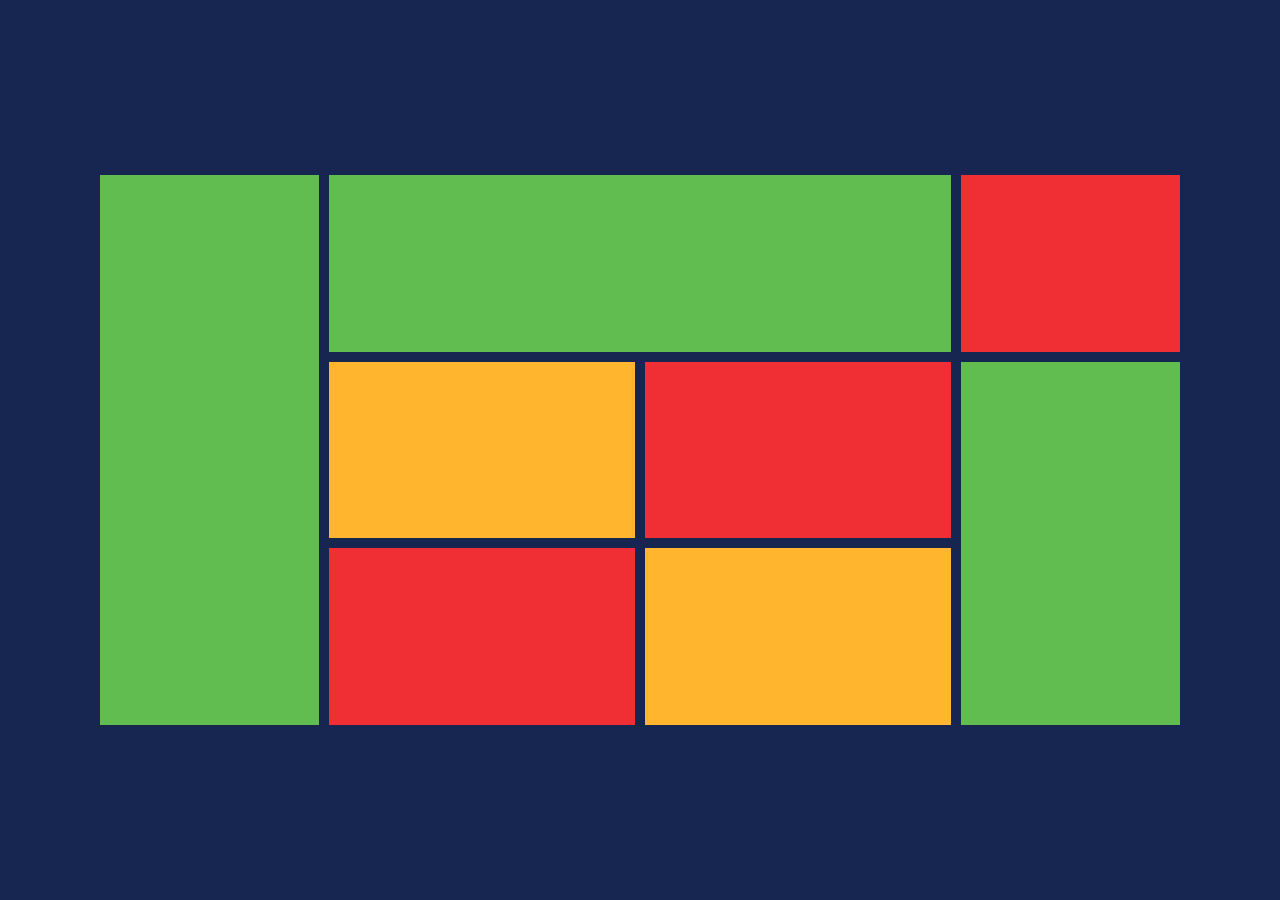
<file: index.html>
<!DOCTYPE html>
<html lang="en">
<head>
    <meta charset="UTF-8">
    <meta name="viewport" content="width=device-width, initial-scale=1.0">
    <title>Document</title>
    <link rel="stylesheet" href="style.css">
</head>
<body>
     <div class="grid-container">

        <div class="box green-left"></div>

        <div class="box green-top"></div>

        <div class="box red-top"></div>

        <div class="box yellow-middle"></div>

        <div class="box red-middle"></div>

        <div class="box red-bottom"></div>

        <div class="box yellow-bottom"></div>

        <div class="box green-right"></div>

    </div>
    
</body>
</html>
</file>
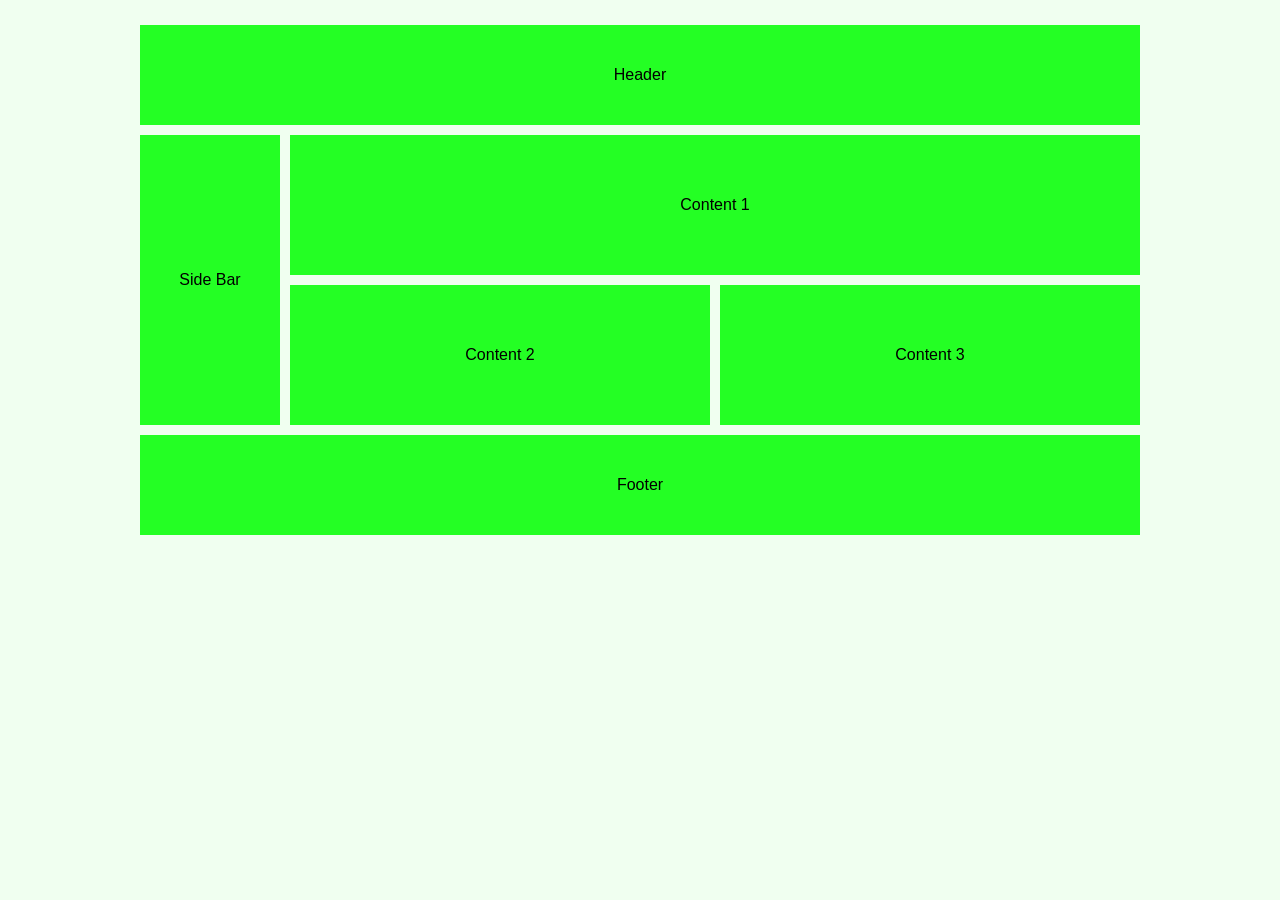
<file: grid.html>
<!DOCTYPE html>
<html lang="en">
<head>
    <meta charset="UTF-8">
    <meta name="viewport" content="width=device-width, initial-scale=1.0">
    <title>Document</title>
    <link rel="stylesheet" href="grid.css">
</head>
<body>
     <div class="container">

        <div class="header">Header</div>

        <div class="sidebar">Side Bar</div>

        <div class="content1">Content 1</div>

        <div class="content2">Content 2</div>

        <div class="content3">Content 3</div>

        <div class="footer">Footer</div>

    </div>

    
</body>
</html>
</file>
<file: style.css>
* {
            box-sizing: border-box;
        }

        body {
            margin: 0;
            min-height: 100vh;
            background: #172650;
            display: flex;
            justify-content: center;
            align-items: center;
            padding: 40px;
        }

        .grid-container {
            width: 90%;
            max-width: 1100px;
            height: 550px;

            display: grid;

            grid-template-columns: 1fr 1.4fr 1.4fr 1fr;
            grid-template-rows: 1fr 1fr 1fr;

            gap: 10px;
        }

        .box {
            width: 100%;
            height: 100%;
        }

        /* Left green box */
        .green-left {
            background: #61bd50;
            grid-column: 1;
            grid-row: 1 / 4;
        }

        /* Top middle green box */
        .green-top {
            background: #61bd50;
            grid-column: 2 / 4;
            grid-row: 1;
        }

        /* Top right red box */
        .red-top {
            background: #f02f35;
            grid-column: 4;
            grid-row: 1;
        }

        /* Middle yellow box */
        .yellow-middle {
            background: #ffb52d;
            grid-column: 2;
            grid-row: 2;
        }

        /* Middle red box */
        .red-middle {
            background: #f02f35;
            grid-column: 3;
            grid-row: 2;
        }

        /* Bottom red box */
        .red-bottom {
            background: #f02f35;
            grid-column: 2;
            grid-row: 3;
        }

        /* Bottom yellow box */
        .yellow-bottom {
            background: #ffb52d;
            grid-column: 3;
            grid-row: 3;
        }

        /* Right green box */
        .green-right {
            background: #61bd50;
            grid-column: 4;
            grid-row: 2 / 4;
        }
</file>
<file: grid.css>
* {
            box-sizing: border-box;
        }

        body {
            margin: 0;
            padding: 25px;
            background: #f0fff0;
            font-family: Arial, sans-serif;
        }

        .container {
            max-width: 1000px;
            margin: auto;

            display: grid;
            grid-template-columns: 1fr 3fr 3fr;
            grid-template-rows: 100px 140px 140px 100px;
            gap: 10px;
        }

        .header {
            grid-column: 1 / 4;
            background: #24ff24;
            display: flex;
            align-items: center;
            justify-content: center;
        }

        .sidebar {
            grid-column: 1;
            grid-row: 2 / 4;
            background: #24ff24;
            display: flex;
            align-items: center;
            justify-content: center;
        }

        .content1 {
            grid-column: 2 / 4;
            background: #24ff24;
            display: flex;
            align-items: center;
            justify-content: center;
        }

        .content2 {
            grid-column: 2;
            background: #24ff24;
            display: flex;
            align-items: center;
            justify-content: center;
        }

        .content3 {
            grid-column: 3;
            background: #24ff24;
            display: flex;
            align-items: center;
            justify-content: center;
        }

        .footer {
            grid-column: 1 / 4;
            background: #24ff24;
            display: flex;
            align-items: center;
            justify-content: center;
        }
</file>
